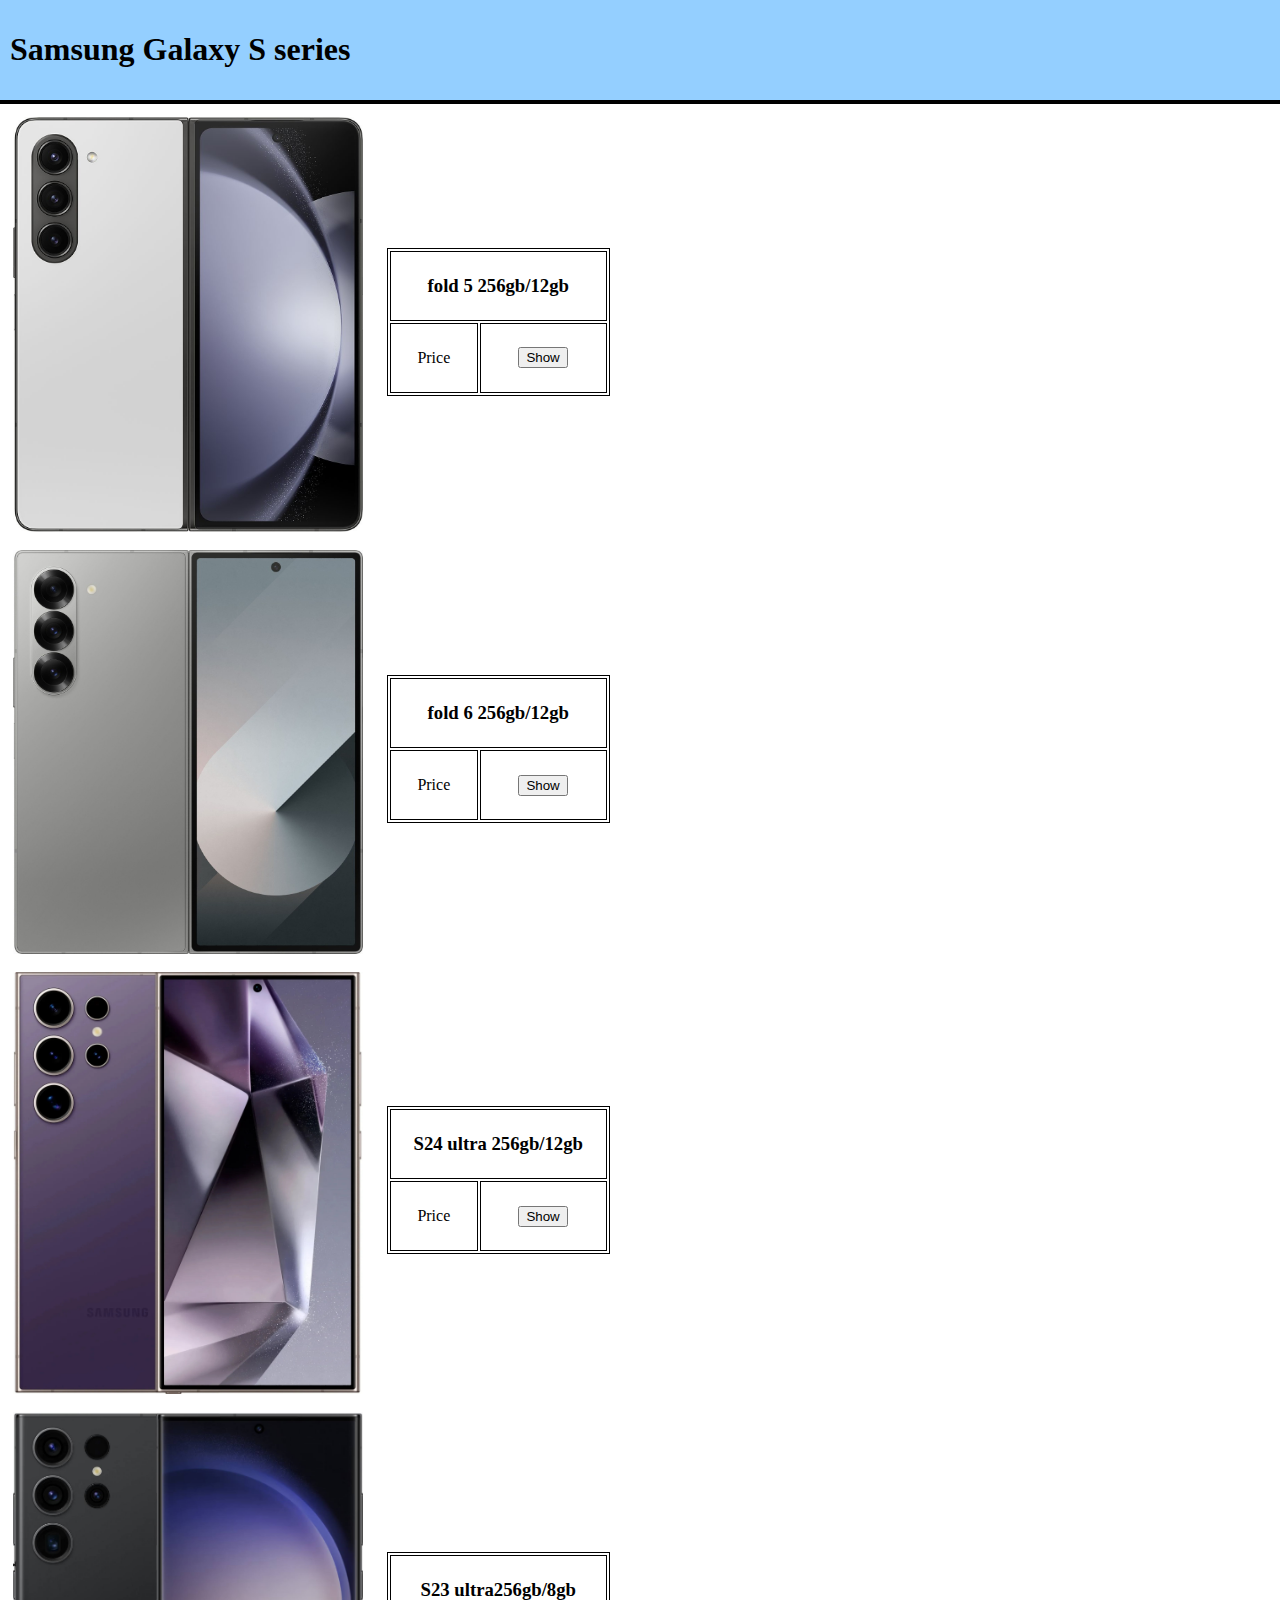
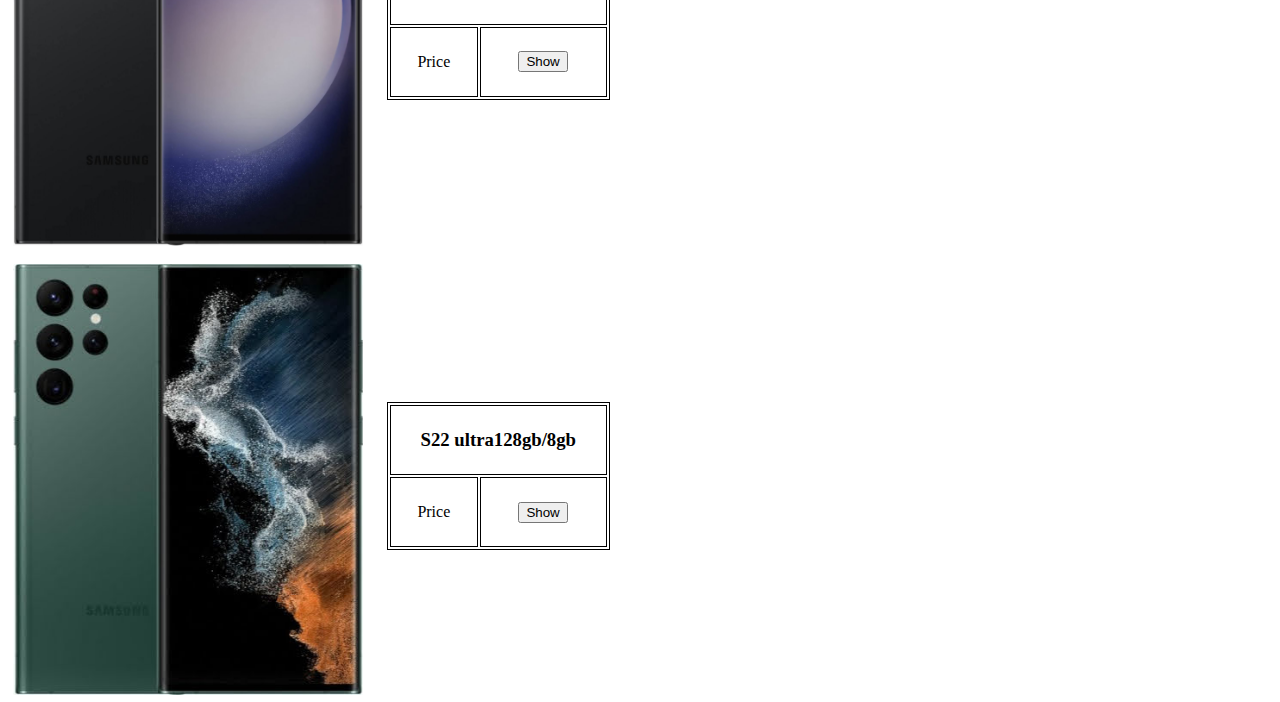
<file: sgss/index.html>
<!DOCTYPE html>
<html>
<head>
    <script async src="https://www.googletagmanager.com/gtag/js?id=G-CNZ8V9EHF6"></script>
    <script>
        window.dataLayer = window.dataLayer || [];
        function gtag(){dataLayer.push(arguments);}
        gtag('js', new Date());
        gtag('config', 'G-CNZ8V9EHF6');
    </script>
    <meta http-equiv="Cache-Control" content="no-cache">
    <title>Samsung Galaxy S series</title>
    <link rel="icon" type="image/jpeg" href="img/blue-cat-logo.jpg">
    <link rel="stylesheet" href="style.css">
    <script src="js/data.js"></script>
    <script src="js/script.js"></script>
</head>
<body onload="load()">
<div class="header">
    <h1>Samsung Galaxy S series</h1>
</div>
<table id="phone_table" />
<div id="phone_price" class="modal">
    <div class="modal-content">
        <span class="close">&times;</span>
        <iframe id="phone_details" width="100%" height="600" />
    </div>
</div>
</body>
</html>
</file>
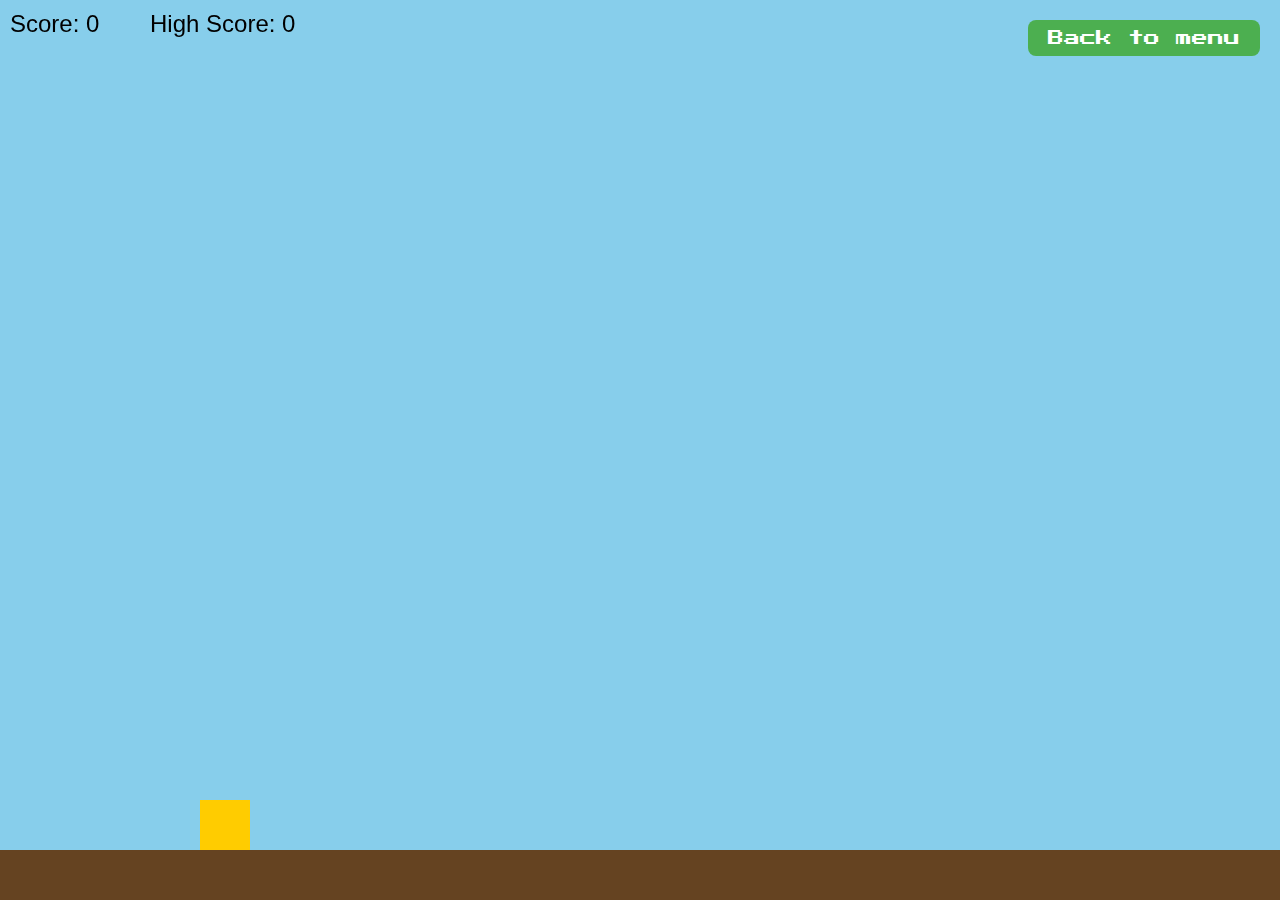
<file: games/cube_jumping.html>
<!DOCTYPE html>
<html lang="en">
<head>
    <script async src="https://www.googletagmanager.com/gtag/js?id=G-CNZ8V9EHF6"></script>
    <script>
        window.dataLayer = window.dataLayer || [];
        function gtag(){dataLayer.push(arguments);}
        gtag('js', new Date());
        gtag('config', 'G-CNZ8V9EHF6');
    </script>
    <meta charset="UTF-8">
    <meta name="viewport" content="width=device-width, initial-scale=1.0">
    <title>Cube Jumping</title>
    <link rel="icon" type="image/x-icon" href="../img/favicon.ico">
    <link rel="stylesheet" href="cube_jumping.css"/>
    <link rel="stylesheet" href="../common/common.css"/>
</head>
<body>

<canvas id="gameCanvas"></canvas>

<a href="games.html" class="back-button">Back to menu</a>
<div id="gameOverText">Game Over</div>
<div id="score">Score: 0</div>
<div id="highScore">High Score: 0</div>
<button id="resetButton">Restart</button>

<script src="cube_jumping.js"></script>
</body>
</html>
</file>
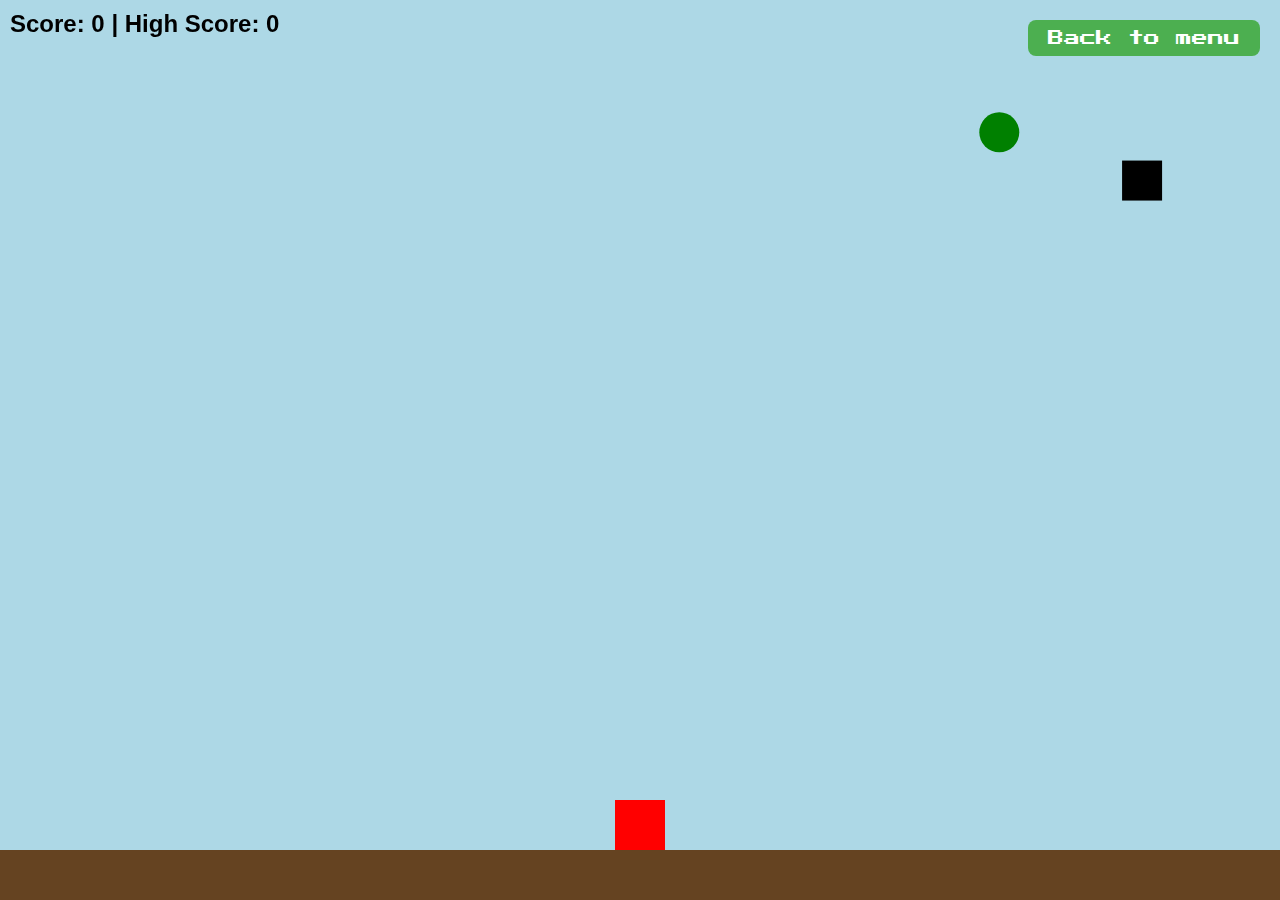
<file: games/fruit_catching.html>
<!DOCTYPE html>
<html lang="ru">
<head>
    <script async src="https://www.googletagmanager.com/gtag/js?id=G-CNZ8V9EHF6"></script>
    <script>
        window.dataLayer = window.dataLayer || [];
        function gtag(){dataLayer.push(arguments);}
        gtag('js', new Date());
        gtag('config', 'G-CNZ8V9EHF6');
    </script>
    <meta charset="UTF-8">
    <meta name="viewport" content="width=device-width, initial-scale=1.0">
    <title>Fruit Catching</title>
    <link rel="icon" type="image/x-icon" href="../img/favicon.ico">
    <link rel="stylesheet" href="fruit_catching.css"/>
</head>
<body>
<a href="games.html" class="back-button">Back to menu</a>
<div id="score">Score: 0 | High Score: 0</div>
<div id="gameOver">Game Over</div>
<button id="resetButton">Restart</button>
<canvas id="gameCanvas"></canvas>
<script src="fruit_catching.js"></script>
</body>
</html>
</file>
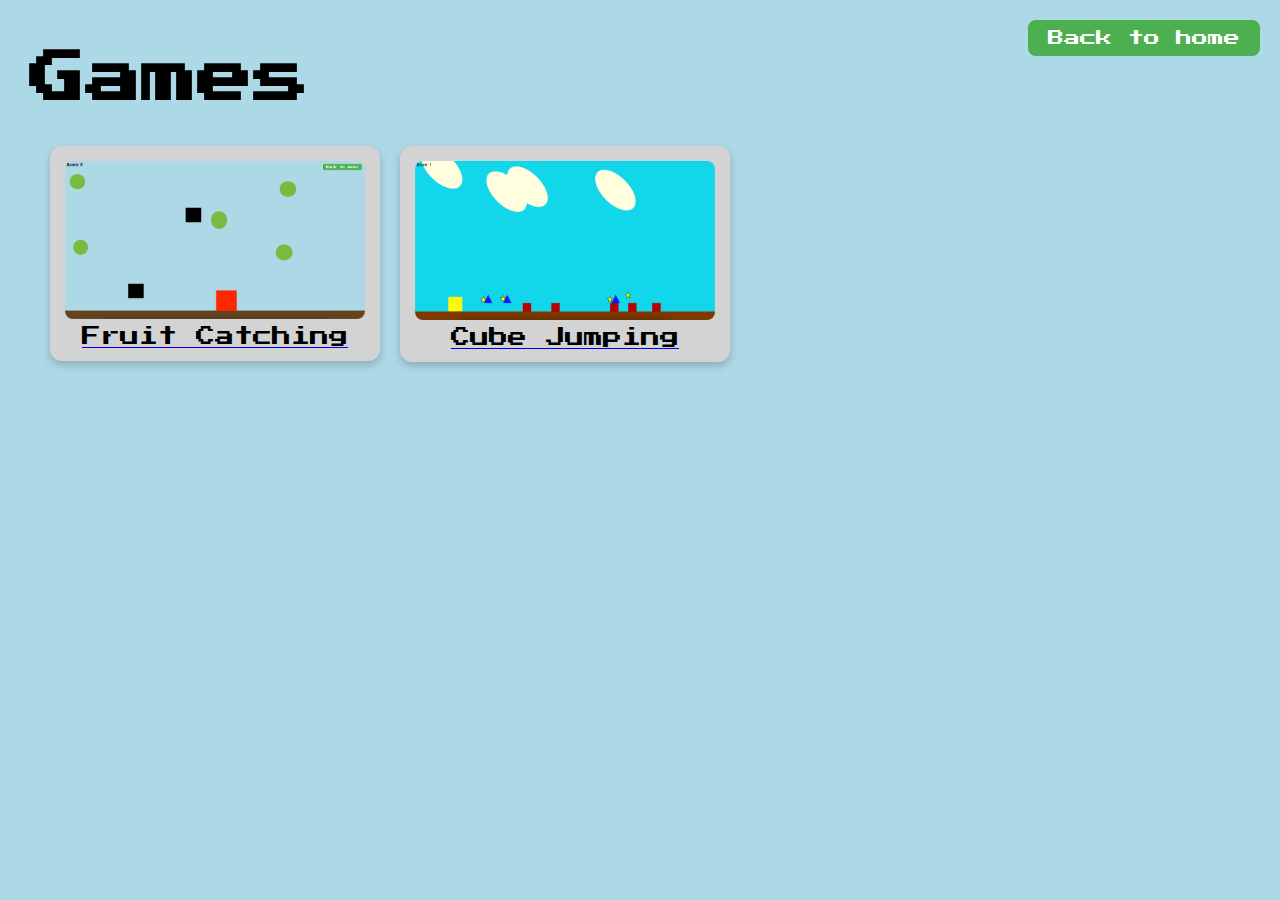
<file: games/games.html>
<!DOCTYPE html>
<html lang="en">
<head>
    <script async src="https://www.googletagmanager.com/gtag/js?id=G-CNZ8V9EHF6"></script>
    <script>
        window.dataLayer = window.dataLayer || [];
        function gtag(){dataLayer.push(arguments);}
        gtag('js', new Date());
        gtag('config', 'G-CNZ8V9EHF6');
    </script>
    <meta charset="UTF-8"/>
    <meta name="viewport" content="width=device-width, initial-scale=1.0"/>
    <title>Games</title>
    <link rel="icon" type="image/x-icon" href="../img/favicon.ico">
    <link rel="stylesheet" href="games.css"/>
</head>
<body>
<h1>Games</h1>
<div class="menu-item-container">
    <a href="fruit_catching.html">
        <div class="menu-item-block">
            <img src="../img/fruit_cathing.png"/>
            <span>Fruit Catching</span>
        </div>
    </a>
    <a href="cube_jumping.html">
        <div class="menu-item-block">
            <img src="../img/cube_jumping.png"/>
            <span>Cube Jumping</span>
        </div>
    </a>
    <a href="../index.html" class="back-button">Back to home</a>
</div>
</body>
</html>
</file>
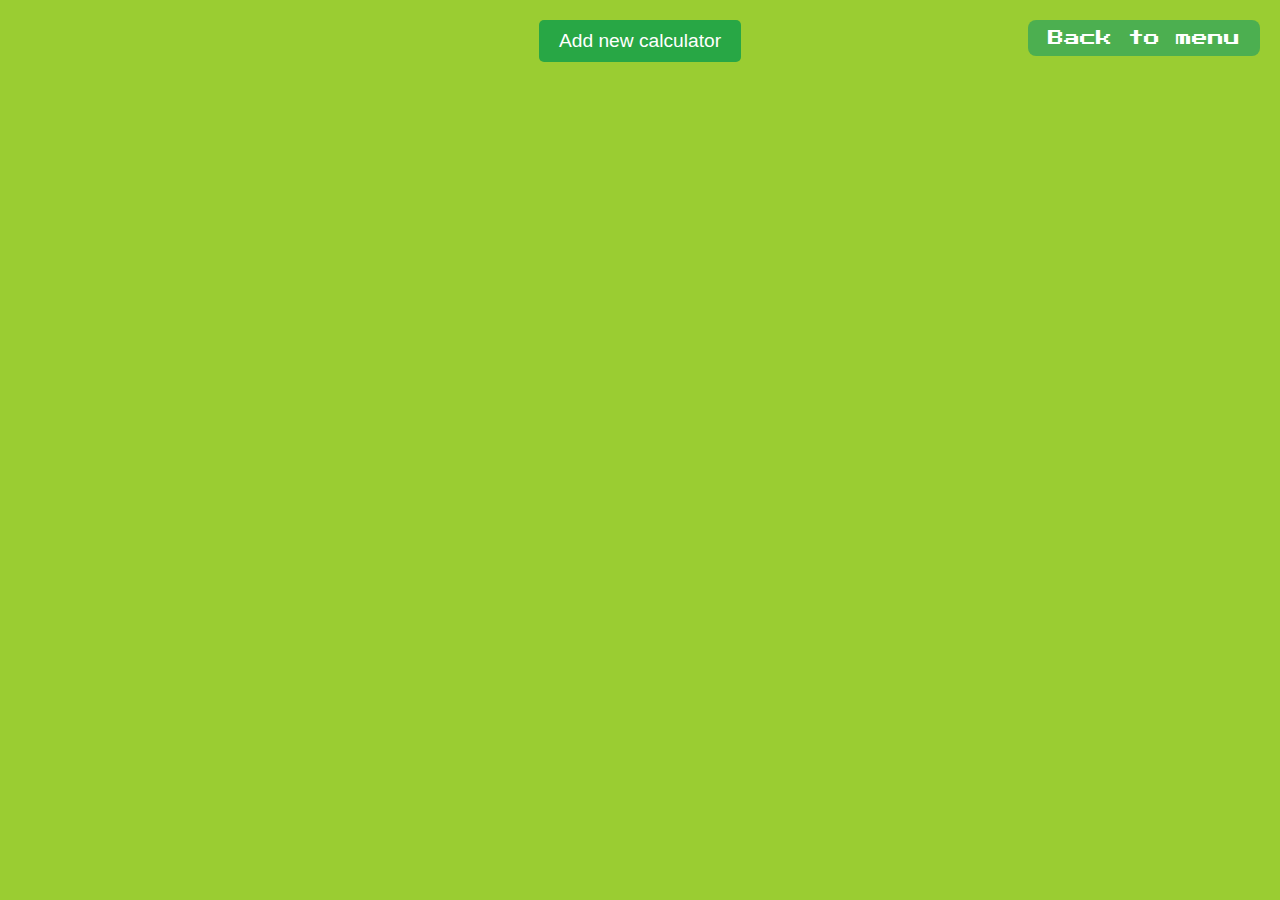
<file: tools/calculator.html>
<!DOCTYPE html>
<html lang="en">
<head>
    <script async src="https://www.googletagmanager.com/gtag/js?id=G-CNZ8V9EHF6"></script>
    <script>
        window.dataLayer = window.dataLayer || [];
        function gtag(){dataLayer.push(arguments);}
        gtag('js', new Date());
        gtag('config', 'G-CNZ8V9EHF6');
    </script>
    <meta charset="UTF-8">
    <meta name="viewport" content="width=device-width, initial-scale=1.0">
    <title>Calculator</title>
    <link rel="icon" type="image/x-icon" href="../img/favicon.ico">
    <link rel="stylesheet" href="calculator.css"/>
</head>
<body>
<button id="add-Btn">Add new calculator</button>
<div id="calculators"></div>
<script src="calculator.js"></script>
<a href="tools.html" class="back-button">Back to menu</a>
</body>
</html>
</file>
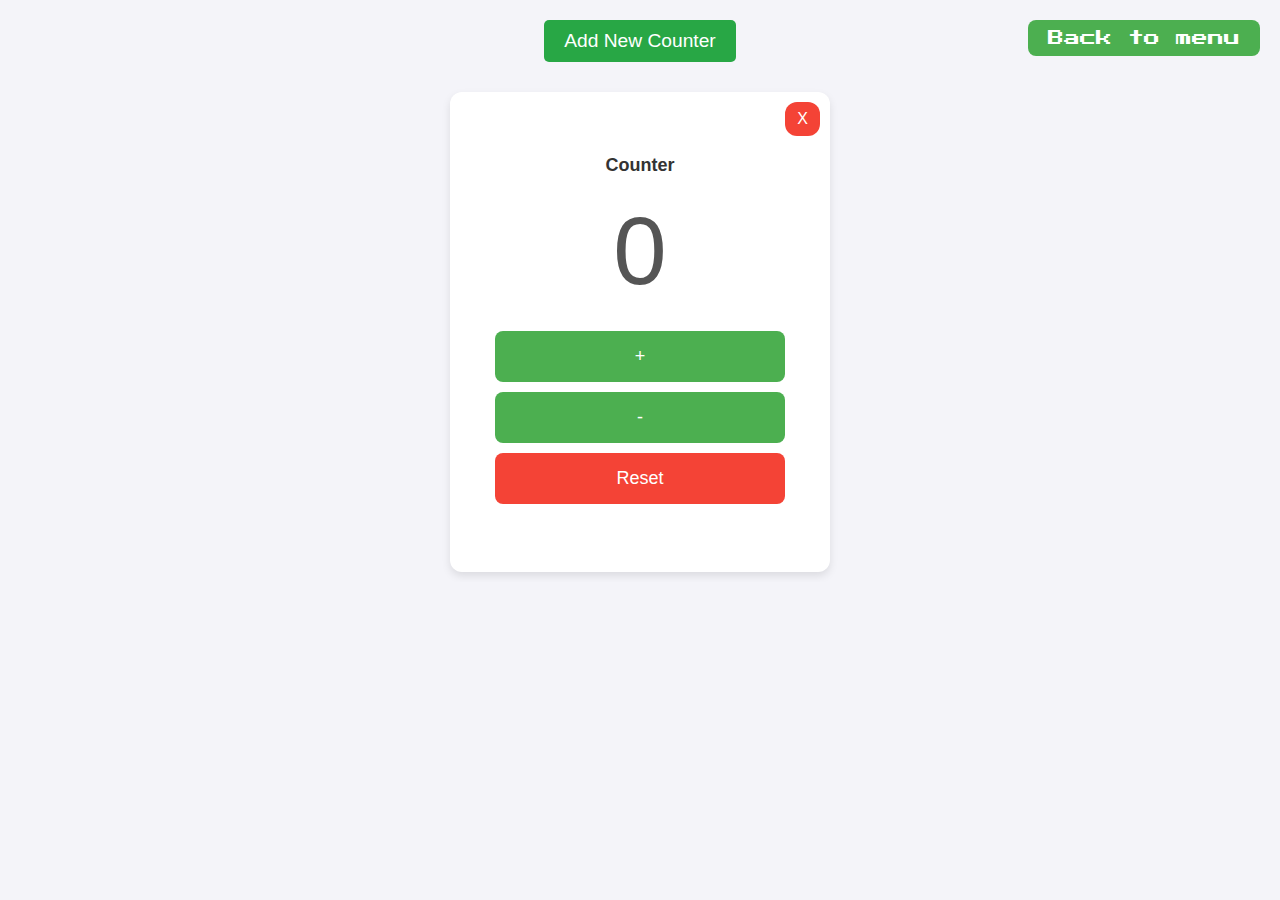
<file: tools/counter.html>
<!DOCTYPE html>
<html lang="en">
<head>
    <script async src="https://www.googletagmanager.com/gtag/js?id=G-CNZ8V9EHF6"></script>
    <script>
        window.dataLayer = window.dataLayer || [];
        function gtag(){dataLayer.push(arguments);}
        gtag('js', new Date());
        gtag('config', 'G-CNZ8V9EHF6');
    </script>
    <meta charset="UTF-8"/>
    <meta name="viewport" content="width=device-width, initial-scale=1.0"/>
    <title>Counter</title>
    <link rel="icon" type="image/x-icon" href="../img/favicon.ico">
    <link rel="stylesheet" href="counter.css"/>
    <script src="counter.js"></script>
</head>
<body>
<button id="add-Btn" onclick="openModal()">Add New Counter</button>
<div class="counter-row" id="counterRow">
    <div class="counter-container" id="counter1">
        <h1>Counter</h1>
        <div class="counter" id="counterValue1">0</div>
        <button class="btn" onclick="increment(1)">+</button>
        <button class="btn" onclick="decrement(1)">-</button>
        <button class="btn btn-reset" onclick="reset(1)">Reset</button>
        <button class="delete-btn" onclick="deleteCounter(1)">X</button>
    </div>
</div>

<div class="modal" id="nameModal">
    <div class="modal-content">
        <h2>Enter a name for the new counter</h2>
        <label for="counterNameInput"></label>
        <div><input type="text" id="counterNameInput" placeholder="Counter Name"></div>
        <button onclick="addNewCounter()">Add Counter</button>
        <button class="modal-close" onclick="closeModal()">Cancel</button>
    </div>
</div>

<a href="tools.html" class="back-button">Back to menu</a>

</body>
</html>
</file>
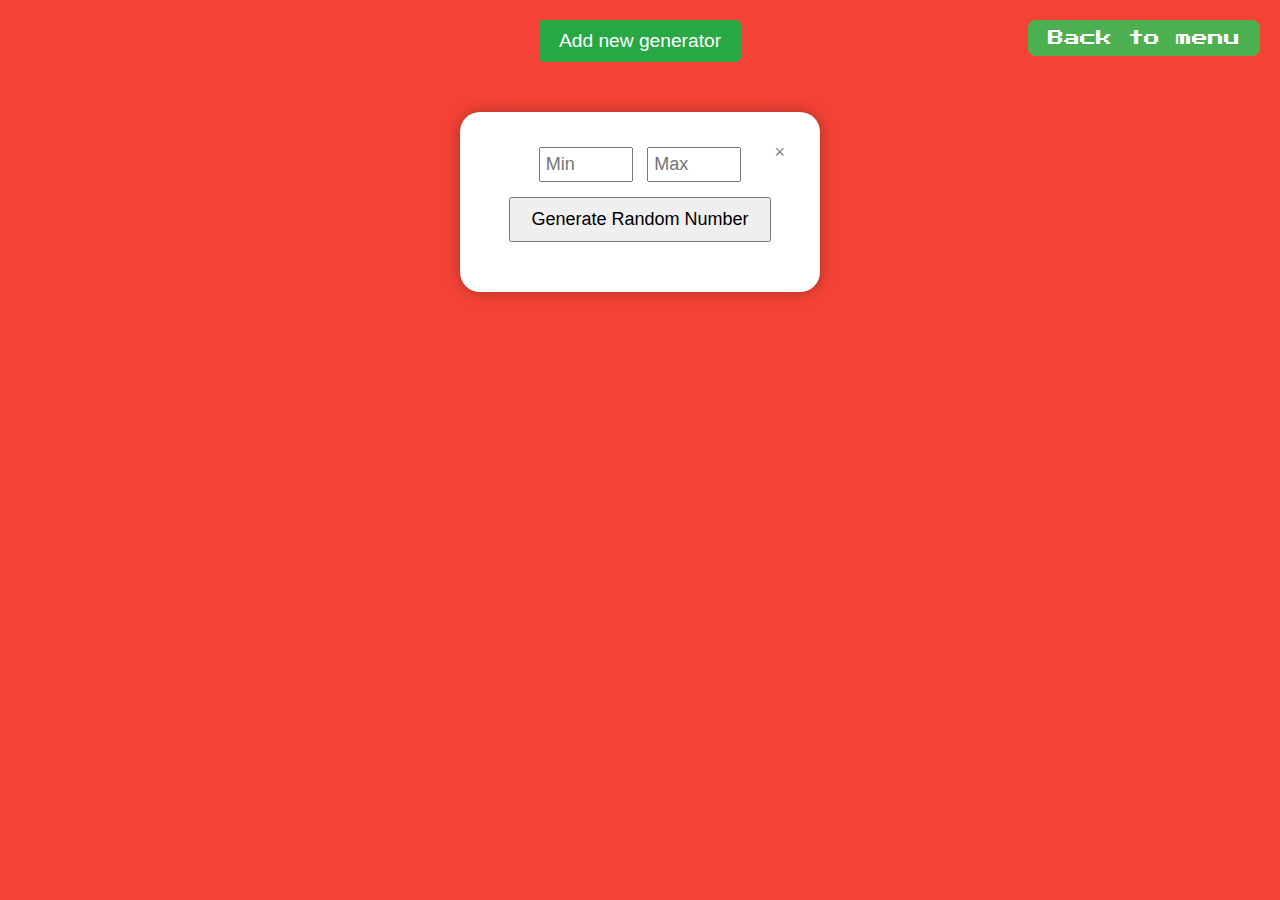
<file: tools/random_numbers.html>
<!DOCTYPE html>
<html lang="en">
<head>
    <script async src="https://www.googletagmanager.com/gtag/js?id=G-CNZ8V9EHF6"></script>
    <script>
        window.dataLayer = window.dataLayer || [];
        function gtag(){dataLayer.push(arguments);}
        gtag('js', new Date());
        gtag('config', 'G-CNZ8V9EHF6');
    </script>
    <meta charset="UTF-8">
    <title>Random Numbers</title>
    <link rel="stylesheet" href="../common/common.css">
    <link rel="icon" type="image/x-icon" href="../img/favicon.ico">
    <link rel="stylesheet" type="text/css" href="random_numbers.css">
</head>
<body>
<div class="top-button button">
    <button id="add-Btn" onclick="addGenerator()">Add new generator</button>
</div>

<div class="generators" id="generators">

</div>

<a href="tools.html" class="back-button">Back to menu</a>
<script src="random_numbers.js"></script>
</body>
</html>
</file>
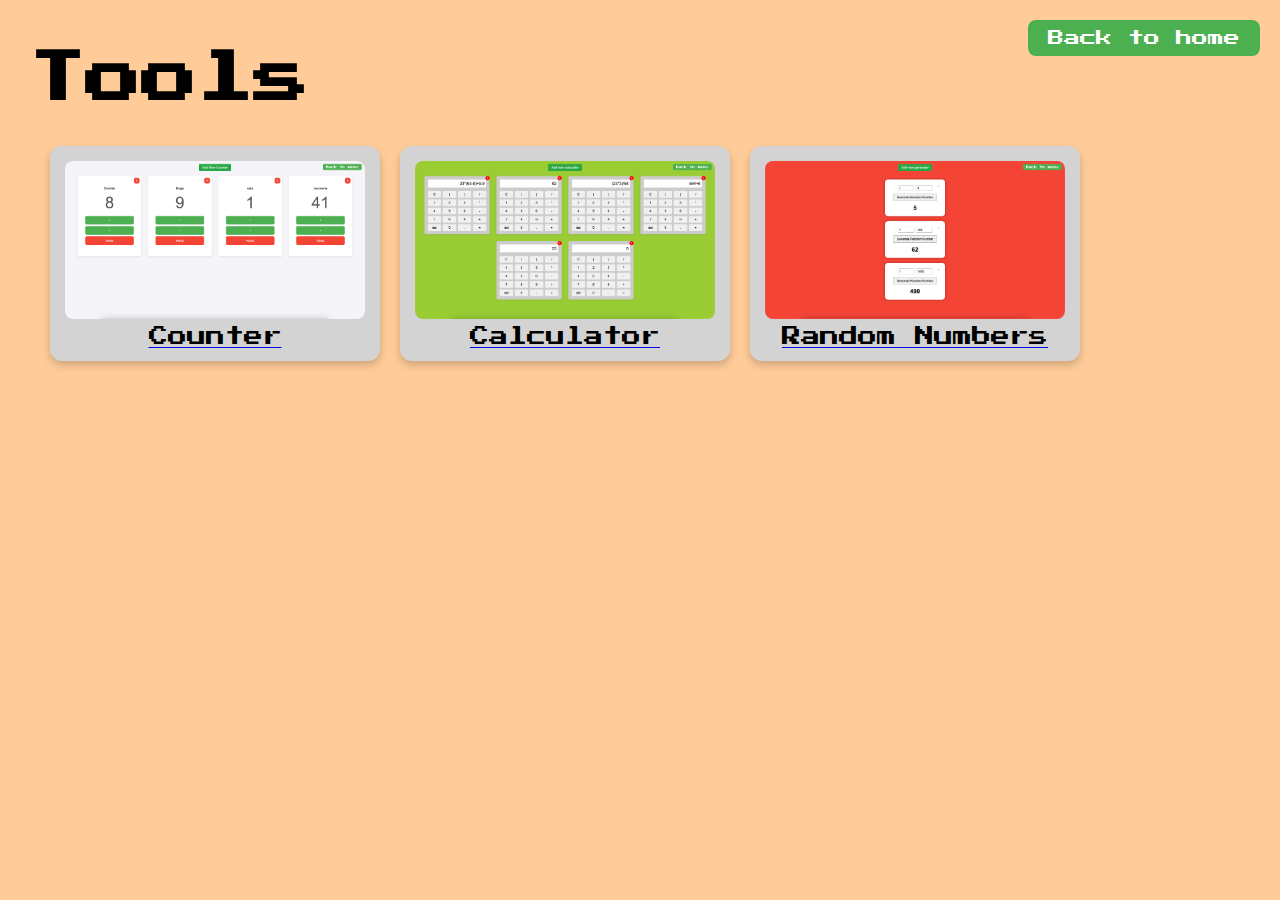
<file: tools/tools.html>
<!DOCTYPE html>
<html lang="en">
<head>
    <script async src="https://www.googletagmanager.com/gtag/js?id=G-CNZ8V9EHF6"></script>
    <script>
        window.dataLayer = window.dataLayer || [];
        function gtag(){dataLayer.push(arguments);}
        gtag('js', new Date());
        gtag('config', 'G-CNZ8V9EHF6');
    </script>
    <meta charset="UTF-8"/>
    <meta name="viewport" content="width=device-width, initial-scale=1.0"/>
    <title>Tools</title>
    <link rel="icon" type="image/x-icon" href="../img/favicon.ico">
    <link rel="stylesheet" href="tools.css"/>
</head>
<body>
<h1>Tools</h1>
<div class="menu-item-container">
    <a href="counter.html">
        <div class="menu-item-block">
            <img src="../img/counter.png"/>
            <span>Counter</span>
        </div>
    </a>
    <a href="calculator.html">
        <div class="menu-item-block">
            <img src="../img/calculator.png"/>
            <span>Calculator</span>
        </div>
    </a>
    <a href="random_numbers.html">
        <div class="menu-item-block">
            <img src="../img/random_numbers.png"/>
            <span>Random Numbers</span>
        </div>
    </a>
    <a href="../index.html" class="back-button">Back to home</a>
</div>
</body>
</html>
</file>
<file: sgss/style.css>
table {
    border: none;
}

table.price {
    border: 1px solid black;
    width:25%;
}
table.price td {
    border: 1px solid black;
}
table.price th {
    border: 1px solid black;
}
tr {
    height:70px;
}
td {
    text-align: center;
}
h1, h3 {
    font-family: Impact;
}
img {
    padding-left: 20px;
    padding-right: 20px;
    padding-top: 10px;
    padding-left: 10px;
}
div.header {
    background-color: hsl(207, 100%, 79%);
    padding: 10px;
    border-bottom: 4px solid black;
}
body {
    margin: 0px;
}

/* The Modal (background) */
.modal {
    display: none; /* Hidden by default */
    position: fixed; /* Stay in place */
    z-index: 1; /* Sit on top */
    padding-top: 100px; /* Location of the box */
    left: 0;
    top: 0;
    width: 100%; /* Full width */
    height: 100%; /* Full height */
    overflow: auto; /* Enable scroll if needed */
    background-color: rgb(0,0,0); /* Fallback color */
    background-color: rgba(0,0,0,0.4); /* Black w/ opacity */
}

/* Modal Content */
.modal-content {
    background-color: #fefefe;
    margin: auto;
    padding: 20px;
    border: 1px solid #888;
    width: 80%;
}

/* The Close Button */
.close {
    color: #aaaaaa;
    float: right;
    font-size: 28px;
    font-weight: bold;
}

.close:hover,
.close:focus {
    color: #000;
    text-decoration: none;
    cursor: pointer;
}
</file>
<file: games/cube_jumping.css>
@import url('https://fonts.googleapis.com/css2?family=Press+Start+2P&display=swap');
@import url(../common/common.css);

body { margin: 0; overflow: hidden; background-color: #87CEEB; }
canvas { display: block; }
#gameOverText {
    position: absolute;
    top: 50%;
    left: 50%;
    transform: translate(-50%, -50%);
    font-size: 48px;
    font-family: 'Press Start 2P', cursive;
    color: red;
    display: none;
    text-shadow: 4px 4px 0px #000;
}
#score, #highScore {
    position: absolute;
    top: 10px;
    font-size: 24px;
    font-family: Arial, sans-serif;
    color: black;
}
#score {
    left: 10px;
}
#highScore {
    left: 150px;
}
</file>
<file: common/common.css>
@import url('https://fonts.googleapis.com/css2?family=Press+Start+2P&display=swap');

.back-button {
    position: absolute;
    top: 20px;
    right: 20px;
    padding: 10px 20px;
    background-color: #4CAF50;
    color: white;
    text-align: center;
    font-size: 1rem;
    font-family: 'Press Start 2P', cursive;
    border: none;
    border-radius: 8px;
    cursor: pointer;
    text-decoration: none;
    transition: transform 0.2s ease, background-color 0.2s ease;
}

.back-button:hover {
    background-color: #45a049;
    transform: scale(1.05);
}

.menu-item-container {
    display: flex;
    flex-wrap: wrap;
    justify-content: flex-start;
    gap: 20px;
    width: 100%;
    padding: 20px;
    box-sizing: border-box;
}

.menu-item-block {
    width: 300px;
    display: flex;
    flex-direction: column;
    align-items: center;
    background-color: #d3d3d3;
    padding: 15px;
    border-radius: 12px;
    box-shadow: 0 4px 8px rgba(0, 0, 0, 0.2);
    transition: transform 0.2s ease;
}

.top-menu-item-block {
    flex-grow: 1;
}

.top-menu-item-block > a > div {
    display: flex;
    flex-direction: column;
    align-items: center;
}

.menu-item-block:hover {
    transform: scale(1.05);
}

.menu-item-block img {
    width: 100%;
    height: auto;
    object-fit: contain;
    border-radius: 8px;
}

.menu-item-block span {
    font-family: 'Press Start 2P', cursive;
    font-size: 1.2rem;
    color: #000;
    margin-top: 8px;
    text-align: center;
}

#resetButton {
    position: absolute;
    top: 75%;
    left: 50%;
    transform: translateX(-50%);
    font-size: 24px;
    padding: 10px 20px;
    background-color: #ffcc00;
    border: none;
    cursor: pointer;
    display: none;
    font-family: 'Press Start 2P', cursive;
    box-shadow: 4px 4px 0px #000;
    color: #000;
}
#resetButton:hover {
    background-color: #ffb800;
}

#add-Btn {
    padding: 10px 20px;
    font-size: 1.2em;
    margin-bottom: 20px;
    cursor: pointer;
    border: none;
    background-color: #28a745;
    color: white;
    border-radius: 5px;
    transition: background-color 0.3s;
}

#add-Btn:hover {
    background-color: #218838;
}
</file>
<file: games/fruit_catching.css>
@import url('https://fonts.googleapis.com/css2?family=Press+Start+2P&display=swap');
@import "../common/common.css";

body {
    margin: 0;
    overflow: hidden;
    background-color: lightblue;
    font-family: Arial, sans-serif;
}
#score {
    position: absolute;
    top: 10px;
    left: 10px;
    font-size: 24px;
    font-weight: bold;
    color: black;
}
#gameOver {
    position: absolute;
    top: 50%;
    left: 50%;
    transform: translate(-50%, -50%);
    font-size: 40px;
    font-family: 'Press Start 2P', cursive;
    color: red;
    display: none;
}

canvas {
    display: block;
    width: 100vw;
    height: 100vh;
}
</file>
<file: games/games.css>
@import "../common/common.css";

body {
    background-color: #add8e6;
    font-family: Arial, sans-serif;
    margin: 0;
    padding: 30px;
    display: flex;
    flex-direction: column;
    align-items: flex-start;
}

h1 {
    color: #000;
    font-size: 3.5rem;
    font-family: 'Press Start 2P', cursive;
    margin: 20px 0;
}
</file>
<file: tools/calculator.css>
@import "../common/common.css";

body {
    font-family: Arial, sans-serif;
    display: flex;
    flex-direction: column;
    align-items: center;
    margin: 20px;
    background-color: yellowgreen;
}

.calculator {
    background-color: #cccccc;
    padding: 20px;
    border-radius: 10px;
    box-shadow: 0 4px 8px rgba(0, 0, 0, 0.1);
    width: 350px;
    margin: 10px;
}

#calculators {
    display: flex;
    flex-wrap: wrap;
    justify-content: center;
    gap: 20px;
}

.display {
    width: 100%;
    padding: 10px;
    margin-bottom: 20px;
    text-align: right;
    font-size: 1.5em;
    border: 1px solid #ccc;
    border-radius: 5px;
    box-sizing: border-box;
}

.buttons {
    display: grid;
    grid-template-columns: repeat(4, 1fr);
    gap: 10px;
}

.btn {
    width: 80px; /* Reduced width */
    height: 40px; /* Reduced height */
    display: flex;
    align-items: center;
    justify-content: center;
    text-align: center;
    padding: 10px;
    font-size: 1.2em; /* Reduced font size */
    background-color: #f0f0f0;
    border: none;
    border-radius: 5px;
    cursor: pointer;
    transition: background-color 0.3s;
}

.btn:hover {
    background-color: #ddd;
}

.calculator {
    position: relative;
    display: inline-block;
    margin: 10px;
}

.delete-btn {
    position: absolute;
    top: 0;
    right: 0;
    background-color: red;
    color: white;
    border: none;
    padding: 5px 10px;
    font-size: 12px;
    cursor: pointer;
    border-radius: 50%;
    width: 25px;
    height: 25px;
}

.delete-btn:hover {
    background-color: darkred;
}
</file>
<file: tools/counter.css>
@import "../common/common.css";

body {
    font-family: Arial, sans-serif;
    display: flex;
    justify-content: center;
    align-items: center;
    height: auto;
    background-color: #f4f4f9;
    margin: 20px;
    flex-direction: column;
    overflow: auto;
}

.counter-container {
    position: relative;
    text-align: center;
    background: #ffffff;
    padding: 40px;
    border-radius: 12px;
    box-shadow: 0 4px 8px rgba(0, 0, 0, 0.1);
    width: 300px;
    height: 400px;
    display: flex;
    justify-content: center;
    flex-direction: column;
    margin: 10px;
}

h1 {
    color: #333;
    font-size: 18px;
    margin: 0;
    word-wrap: break-word;
    overflow-wrap: break-word;
    white-space: normal;
}

.counter {
    font-size: 96px;
    margin: 20px 0;
    color: #555;
}

.btn {
    font-size: 18px;
    padding: 15px 30px;
    margin: 5px;
    cursor: pointer;
    border: none;
    border-radius: 8px;
    color: #fff;
    background-color: #4caf50;
    transition: background 0.3s ease;
}

.btn:hover {
    background-color: #45a049;
}

.btn-reset {
    background-color: #f44336;
}

.btn-reset:hover {
    background-color: #d32f2f;
}

.counter-row {
    display: flex;
    justify-content: center;
    flex-wrap: wrap;
    width: 100%;
    max-width: 100%;
    gap: 20px;
    overflow-x: auto;
}

.modal {
    display: none;
    position: fixed;
    z-index: 1;
    left: 0;
    top: 0;
    width: 100%;
    height: 100%;
    background-color: rgba(0, 0, 0, 0.4);
    padding-top: 50px;
}

.modal-content {
    background-color: #fff;
    margin: 5% auto;
    padding: 20px;
    border-radius: 10px;
    width: 400px;
    text-align: center;
    box-shadow: 0px 4px 6px rgba(0, 0, 0, 0.2);
}

.modal input {
    padding: 10px;
    width: 100%;
    max-width: 360px;
    margin-bottom: 20px;
    border-radius: 8px;
    border: 1px solid #ddd;
    font-size: 16px;
}

.modal button {
    background-color: #4caf50;
    color: white;
    border: none;
    padding: 10px 20px;
    font-size: 16px;
    cursor: pointer;
    border-radius: 8px;
}

.modal button:hover {
    background-color: #45a049;
}

.modal-close {
    background-color: #f44336;
}

.modal-close:hover {
    background-color: #d32f2f;
}

.delete-btn {
    position: absolute;
    top: 10px;
    right: 10px;
    font-size: 16px;
    background-color: #f44336;
    color: white;
    border: none;
    padding: 8px 12px;
    border-radius: 12px;
    cursor: pointer;
}

.delete-btn:hover {
    background-color: #d32f2f;
}
</file>
<file: tools/random_numbers.css>
@import "../common/common.css";

body {
    margin: 0;
    padding: 20px;
    background-color: #f44336;
    font-family: Arial, sans-serif;
    color: white;
}

.top-button {
    text-align: center;
    margin-bottom: 30px;
}

.top-button button {
    font-size: 20px;
    padding: 10px 20px;
    cursor: pointer;
}

.generators {
    display: flex;
    flex-direction: column;
    align-items: center;
    gap: 30px;
}

.generator {
    background: white;
    color: black;
    padding: 30px;
    border-radius: 20px;
    box-shadow: 0 0 15px rgba(0,0,0,0.3);
    text-align: center;
    min-width: 300px;
    position: relative;
}

.generator input {
    font-size: 18px;
    padding: 5px;
    width: 80px;
    margin: 5px;
}

.generator button {
    font-size: 18px;
    padding: 10px 20px;
    margin-top: 10px;
    cursor: pointer;
}

.number {
    margin-top: 20px;
    font-size: 35px;
    font-weight: bold;
}

.close-button {
    position: absolute;
    top: 10px;
    right: 15px;
    background: transparent;
    border: none;
    font-size: 20px;
    color: #888;
    cursor: pointer;
}

.close-button:hover {
    color: #f44336;
}
</file>
<file: tools/tools.css>
@import url('https://fonts.googleapis.com/css2?family=Press+Start+2P&display=swap');
@import "../common/common.css";

body {
    background-color: #ffcc99;
    font-family: Arial, sans-serif;
    margin: 0;
    padding: 30px;
    display: flex;
    flex-direction: column;
    align-items: flex-start;
}

h1 {
    color: #000;
    font-size: 3.5rem;
    font-family: 'Press Start 2P', cursive;
    margin: 20px 0;
}
</file>
